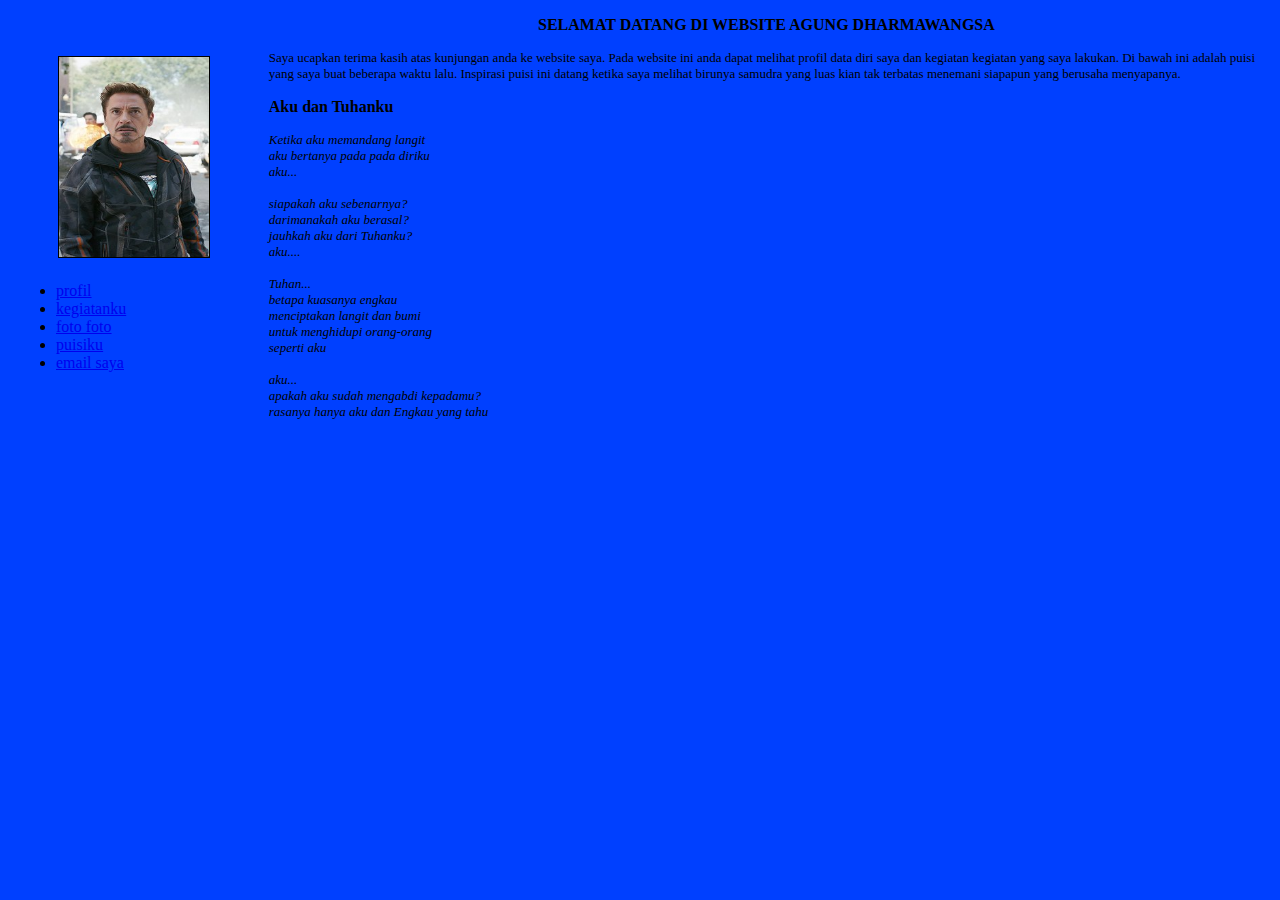
<file: tugas5/index.html>
<html>
	<head>
		<title>Agung Dharmawangsa Personal Website</title>
	</head>
	<body bgcolor="#0040ff">
		<table border="0" style="border-collapse: collapse" width="100%" cellpadding="8"bordercolor="black">
			<tr>
				<td width="20%">
					<!-- ini tabel foto -->
					<table border="0" style="border-collapse: collapse" width="100%"cellpadding="8" bordercolor="black">
						<tr> 
							<td align="center"><img border="1" height="200 " width="150" src="gambar/agung.jpg"></td>
						</tr>
					</table>
					<p></p> <!-- untuk memberi jarak -->
					<!-- ini tabel menu -->
					<table border="0" style="border-collapse: collapse" width="100%"cellpadding="8" bordercolor="black">
						<tr>
							<ul>
								<li><a href="profil.html">profil</a></li>
								<li><a href="kegiatan.html">kegiatanku</a></li>
								<li><a href="foto.html">foto foto</a></li>
								<li><a href="puisi.html">puisiku</a></li>
								<li><a href="mailto : dharmaagung56@gmail.com">email saya</a></li>
							</ul>
						</tr>
					</table>
				</td>
				<!-- ini untuk kolom 2 tabel utama -->
				<td valign="top"><p align="center"><b>SELAMAT DATANG DI WEBSITE AGUNG DHARMAWANGSA</b></p>
					<p>
						<font size="2">Saya ucapkan terima kasih atas kunjungan anda ke website saya. Pada website ini anda dapat melihat profil data diri saya dan kegiatan kegiatan yang saya lakukan. Di bawah ini adalah puisi yang saya buat beberapa waktu lalu. Inspirasi puisi ini datang ketika saya melihat birunya samudra yang luas kian tak terbatas menemani siapapun yang berusaha menyapanya.</font>
					</p>
					<p><b>Aku dan Tuhanku</b></p>
					<p>
						<font size="2">
							<i>Ketika aku memandang langit<br>
							aku bertanya pada pada diriku<br>
							aku...<br>
							<br>
							siapakah aku sebenarnya?<br>
							darimanakah aku berasal?<br>
							jauhkah aku dari Tuhanku?<br>
							aku....<br>
							<br>
							Tuhan...<br>
							betapa kuasanya engkau<br>
							menciptakan langit dan bumi<br>
							untuk menghidupi orang-orang<br>
							seperti aku<br>
							<br>
							aku...<br>
							apakah aku sudah mengabdi kepadamu?<br>
							rasanya hanya aku dan Engkau yang tahu<br>
							</i>
						</font>
					</p>
				</td>
			</tr>
		</table>
	</body>
</file>
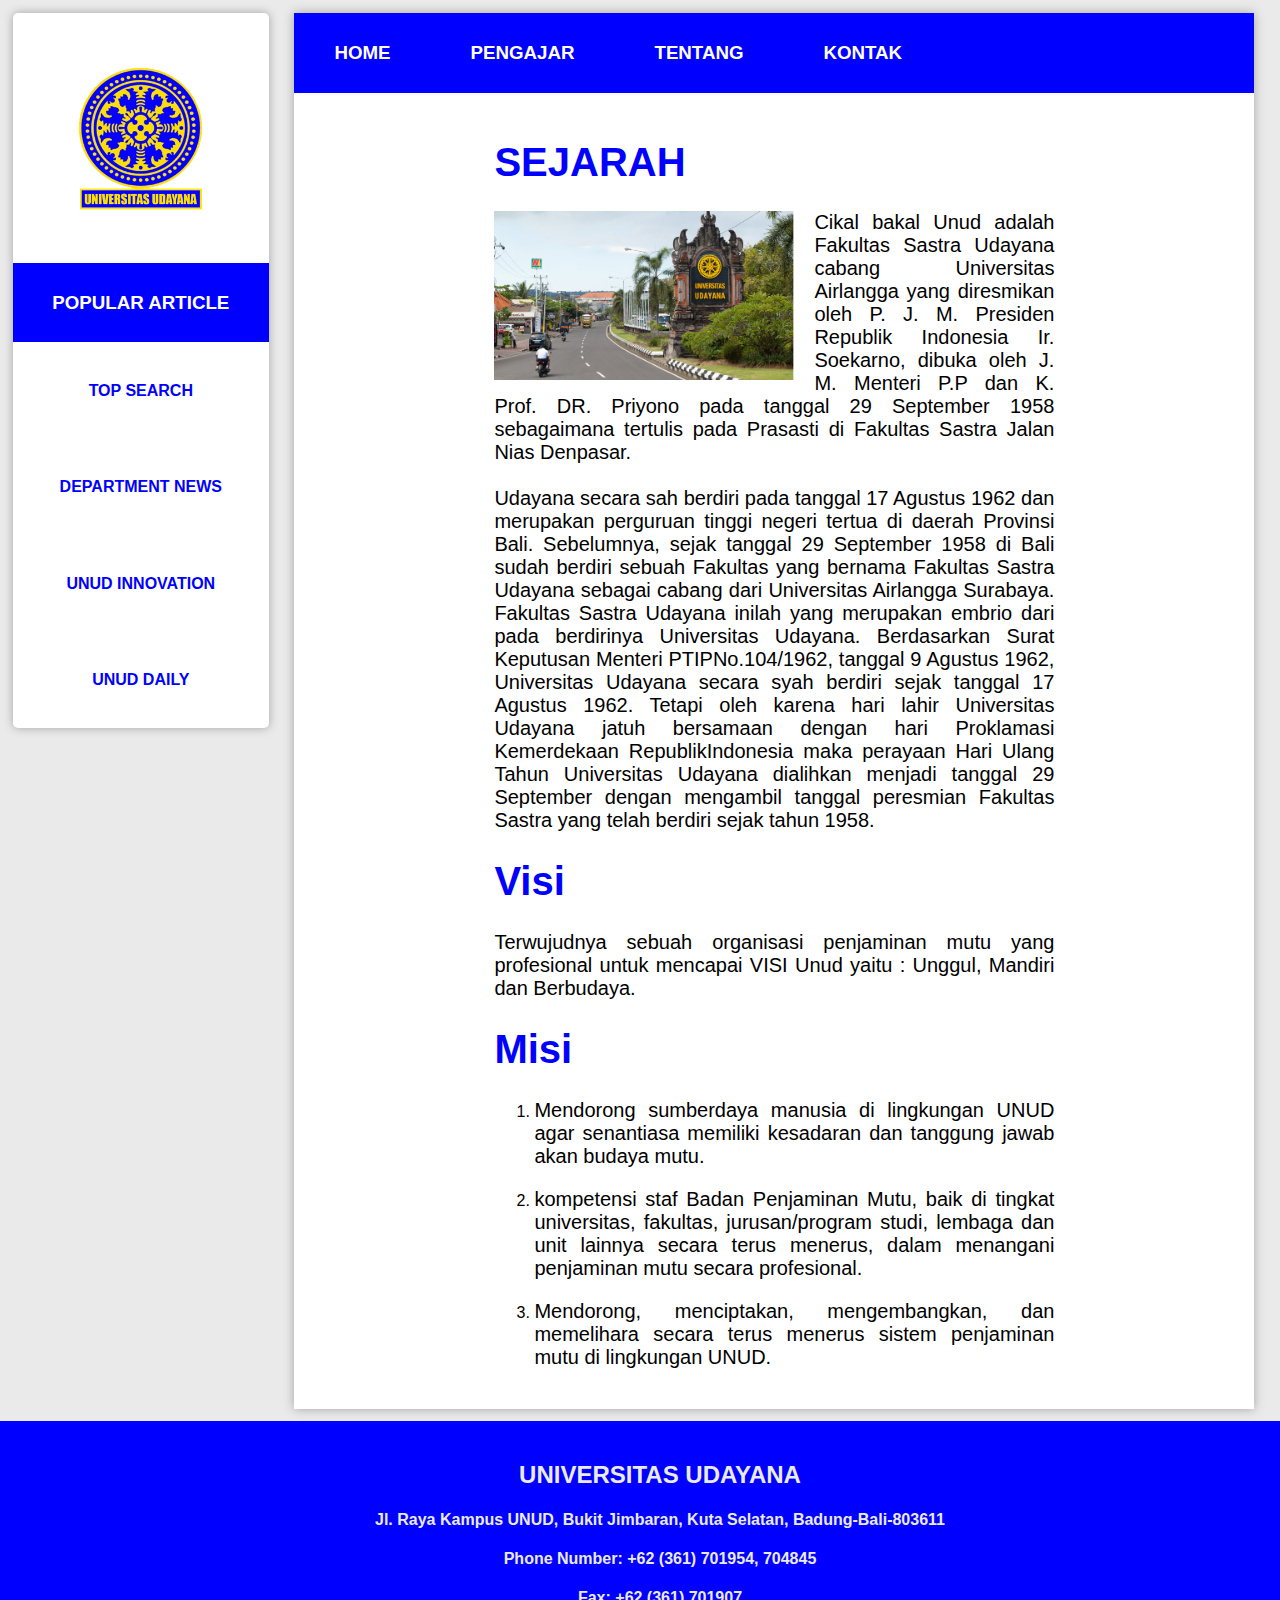
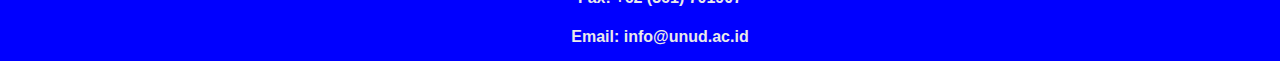
<file: tugas 6/about.html>
<!DOCTYPE html>
<html lang="en">

<head>
    <meta charset="UTF-8" />
    <meta name="viewport" content="width=device-width, initial-scale=1.0" />
    <meta http-equiv="X-UA-Compatible" content="ie=edge" />
    <title>Sistem Informasi Universitas Udayana</title>
    <link rel="stylesheet" href="style.css" />
</head>

<body>
    <div class="left-panel">
        <section class="logo">
            <img class="logounud" src="./picture/unud.png" alt="Logo.png" height="150px" />
        </section>
    <section class="sub-panel">
      <h3>POPULAR ARTICLE</h3>
    </section>
    <section class="sub-panel-1">
      <a href="#" style="text-decoration: none;">
        <h4>TOP SEARCH</h4>
      </a>
    </section>
    <section class="sub-panel-1">
      <a href="#" style="text-decoration: none;">
        <h4>DEPARTMENT NEWS</h4>
      </a>
    </section>
    <section class="sub-panel-1">
      <a href="#" style="text-decoration: none;">
        <h4>UNUD INNOVATION</h4>
      </a>
    </section>
    <section class="sub-panel-1">
      <a href="#" style="text-decoration: none;">
        <h4>UNUD DAILY</h4>
      </a>
    </section>
    </div>
    <div class="right-panel">

         <section class="navbar">
      <ul>
        <li>
          <a href="index.html" style="text-decoration: none;">
            <h3>HOME</h3>
          </a>
        </li>
        <li>
          <a href="pengajar.html" style="text-decoration: none;">
            <h3>PENGAJAR</h3>
          </a>
        </li>
        <li>
          <a href="about.html" style="text-decoration: none;">
            <h3>TENTANG</h3>
          </a>
        </li>
        <li>
          <a href="kontak.html" style="text-decoration: none;">
            <h3>KONTAK</h3>
          </a>
        </li>
      </ul>
    </section>

        <section class="deskripsi">
            <h1>SEJARAH</h1>
            <img style="width: 300px; float: left; margin-right: 20px;" src="./picture/udayana.png" alt="Unudimage">
            <p>Cikal bakal Unud adalah Fakultas Sastra Udayana cabang Universitas Airlangga yang diresmikan oleh P. J.
                M.
                Presiden Republik Indonesia Ir. Soekarno, dibuka oleh J. M. Menteri P.P dan K. Prof. DR. Priyono pada
                tanggal 29
                September 1958 sebagaimana tertulis pada Prasasti di Fakultas Sastra Jalan Nias Denpasar.
                <br><br> Udayana secara sah berdiri pada tanggal 17 Agustus 1962 dan merupakan perguruan tinggi negeri
                tertua
                di daerah Provinsi Bali. Sebelumnya, sejak tanggal 29 September 1958 di Bali sudah berdiri sebuah
                Fakultas yang
                bernama Fakultas Sastra Udayana sebagai cabang dari Universitas Airlangga Surabaya. Fakultas Sastra
                Udayana
                inilah yang merupakan embrio dari pada berdirinya Universitas Udayana. Berdasarkan Surat Keputusan
                Menteri
                PTIPNo.104/1962, tanggal 9 Agustus 1962, Universitas Udayana secara syah berdiri sejak tanggal 17
                Agustus 1962.
                Tetapi oleh karena hari lahir Universitas Udayana jatuh bersamaan dengan hari Proklamasi Kemerdekaan
                RepublikIndonesia maka perayaan Hari Ulang Tahun Universitas Udayana dialihkan menjadi tanggal 29
                September
                dengan mengambil tanggal peresmian Fakultas Sastra yang telah berdiri sejak tahun 1958.
            </p>
            <h1>Visi</h1>
            <p>Terwujudnya sebuah organisasi penjaminan mutu yang profesional untuk mencapai VISI
                Unud yaitu : Unggul, Mandiri
                dan Berbudaya.
            </p>
            <h1>Misi</h1>
            <ol>
                <li>
                    <p>Mendorong sumberdaya manusia di lingkungan UNUD agar senantiasa memiliki kesadaran dan tanggung
                        jawab akan
                        budaya mutu.</p>
                </li>
                <li>
                    <p>kompetensi staf Badan Penjaminan Mutu, baik di tingkat universitas, fakultas, jurusan/program
                        studi, lembaga dan unit lainnya secara terus menerus, dalam menangani penjaminan mutu secara
                        profesional.
                    </p>
                </li>
                <li>
                    <p>Mendorong, menciptakan, mengembangkan, dan memelihara secara terus menerus sistem penjaminan mutu
                        di
                        lingkungan UNUD.</p>
                </li>
            </ol>
        </section>
    </div>
    <div class="footer">
        <h2>UNIVERSITAS UDAYANA</h1>
            <h4>Jl. Raya Kampus UNUD, Bukit Jimbaran, Kuta Selatan, Badung-Bali-803611</h4>
            <h4>Phone Number: +62 (361) 701954, 704845</h4>
            <h4>Fax: +62 (361) 701907</h4>
            <h4>Email: info@unud.ac.id</h4>
    </div>
</body>

</html>
</file>
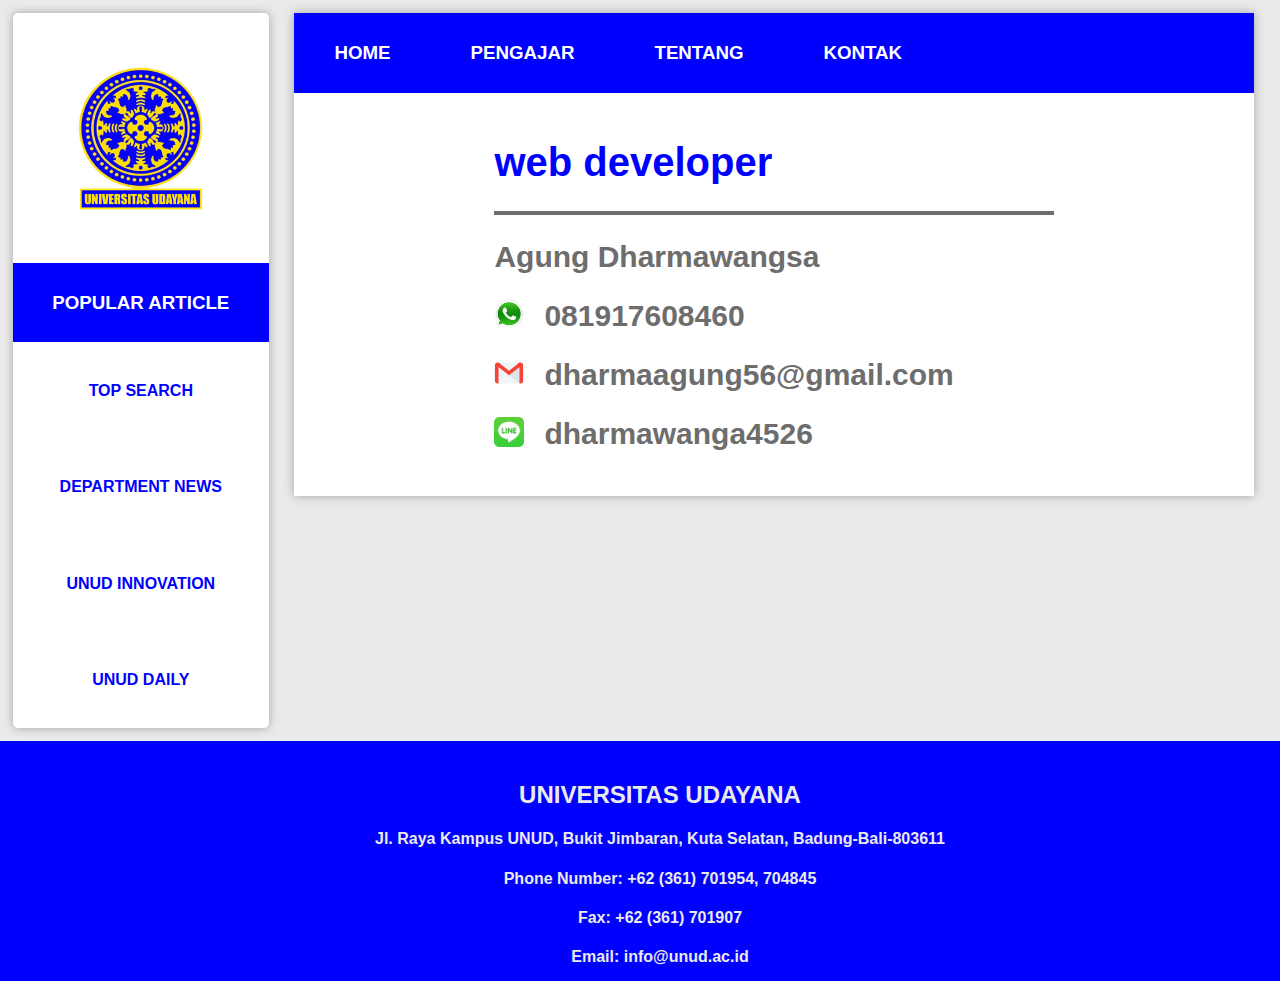
<file: tugas 6/kontak.html>
<!DOCTYPE html>
<html lang="en">

<head>
    <meta charset="UTF-8" />
    <meta name="viewport" content="width=device-width, initial-scale=1.0" />
    <meta http-equiv="X-UA-Compatible" content="ie=edge" />
    <title>Sistem Informasi Universitas Udayana</title>
    <link rel="stylesheet" href="style.css" />
</head>

<body>
    <div class="left-panel">
        <section class="logo">
            <img class="logounud" src="./picture/unud.png" alt="Logo.png" height="150px" />
        </section>
        <section class="sub-panel">
      <h3>POPULAR ARTICLE</h3>
    </section>
    <section class="sub-panel-1">
      <a href="#" style="text-decoration: none;">
        <h4>TOP SEARCH</h4>
      </a>
    </section>
    <section class="sub-panel-1">
      <a href="#" style="text-decoration: none;">
        <h4>DEPARTMENT NEWS</h4>
      </a>
    </section>
    <section class="sub-panel-1">
      <a href="#" style="text-decoration: none;">
        <h4>UNUD INNOVATION</h4>
      </a>
    </section>
    <section class="sub-panel-1">
      <a href="#" style="text-decoration: none;">
        <h4>UNUD DAILY</h4>
      </a>
    </section>
    </div>
    <div class="right-panel">

        <section class="navbar">
            <ul>
                <li>
                    <a href="index.html" style="text-decoration: none;">
                        <h3>HOME</h3>
                    </a>
                </li>
                <li>
                    <a href="pengajar.html" style="text-decoration: none;">
                        <h3>PENGAJAR</h3>
                    </a>
                </li>
                <li>
                    <a href="about.html" style="text-decoration: none;">
                        <h3>TENTANG</h3>
                    </a>
                </li>
                <li>
                    <a href="kontak.html" style="text-decoration: none;">
                        <h3>KONTAK</h3>
                    </a>
                </li>
            </ul>
        </section>

        <section class="deskripsi">
            <h1>web developer</h1>
            <div class="garis"></div>
            <h2>Agung Dharmawangsa</h2>
            <img style="width: 30px; float: left; margin-right: 20px;" src="./picture/wa.png" alt="#">
            <h2>081917608460</h2>
            <img style="width: 30px; float: left; margin-right: 20px;" src="./picture/gmail.png" alt="#">
            <h2>dharmaagung56@gmail.com</h2>
            <img style="width: 30px; float: left; margin-right: 20px;" src="./picture/line.png" alt="#">
            <h2>dharmawanga4526</h2>
        </section>
    </div>
    <div class="footer">
        <h2>UNIVERSITAS UDAYANA</h1>
            <h4>Jl. Raya Kampus UNUD, Bukit Jimbaran, Kuta Selatan, Badung-Bali-803611</h4>
            <h4>Phone Number: +62 (361) 701954, 704845</h4>
            <h4>Fax: +62 (361) 701907</h4>
            <h4>Email: info@unud.ac.id</h4>
    </div>
</body>

</html>
</file>
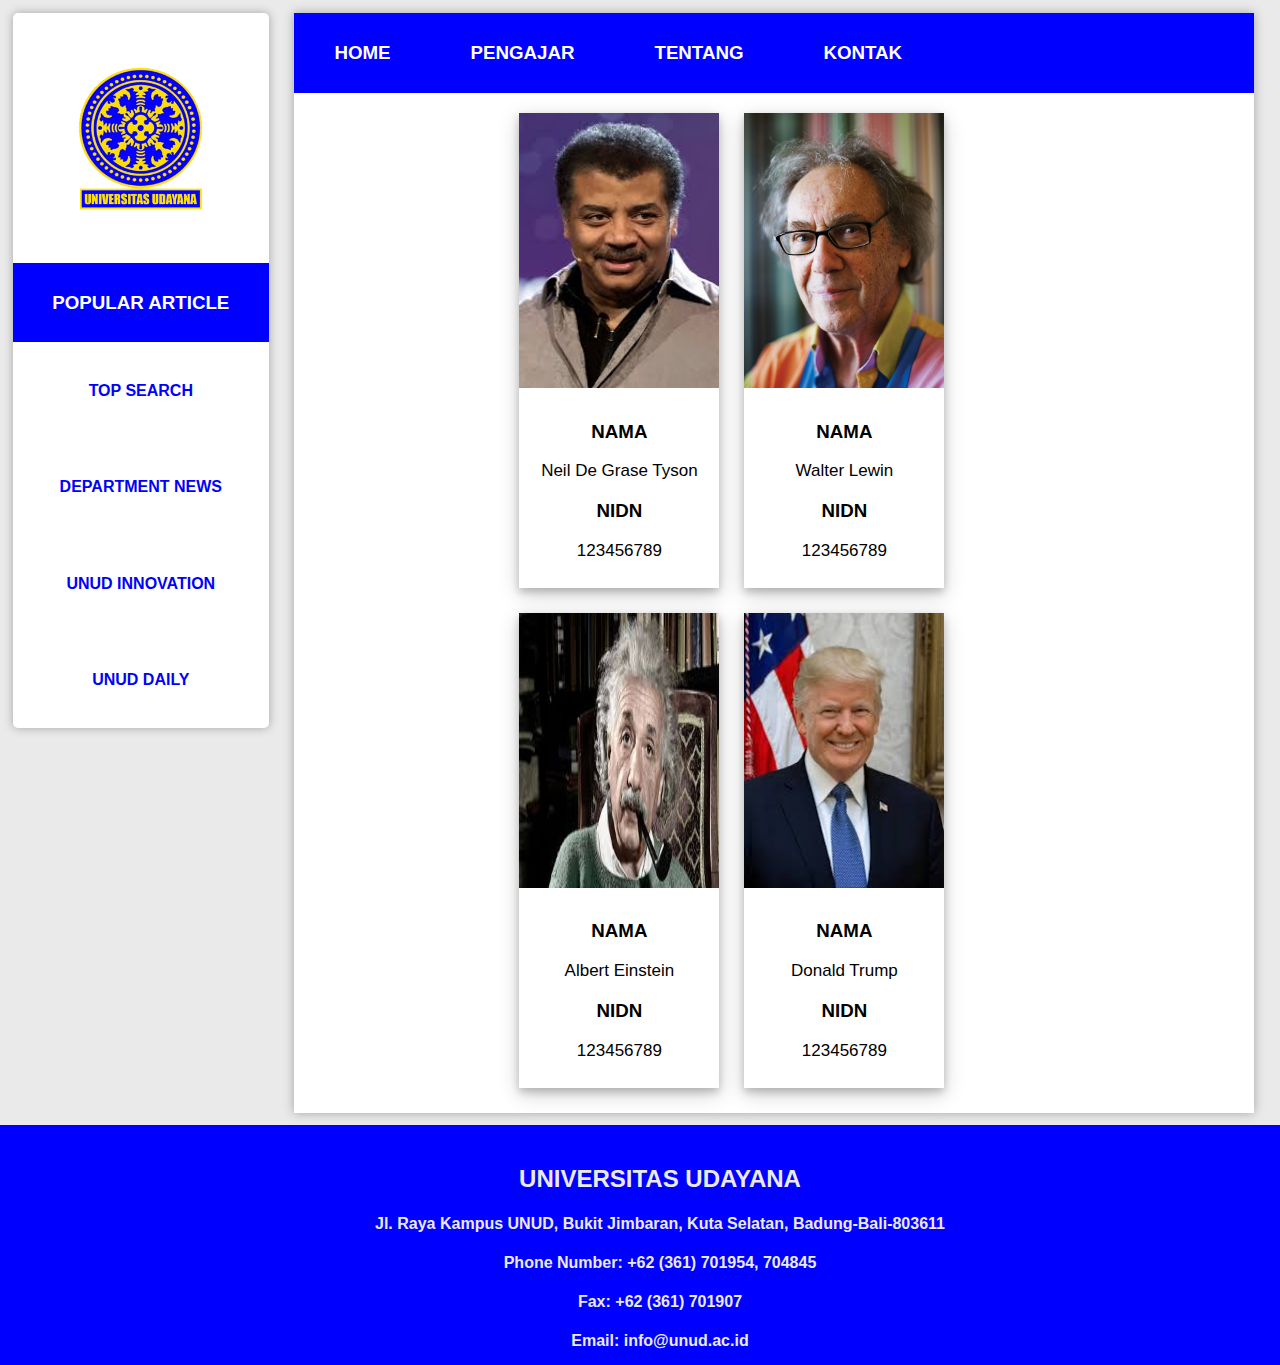
<file: tugas 6/pengajar.html>
<!DOCTYPE html>
<html lang="en">

<head>
    <meta charset="UTF-8" />
    <meta name="viewport" content="width=device-width, initial-scale=1.0" />
    <meta http-equiv="X-UA-Compatible" content="ie=edge" />
    <title>Sistem Informasi Universitas Udayana</title>
    <link rel="stylesheet" href="style.css" />
</head>

<body>
    <div class="left-panel">
        <section class="logo">
            <img class="logounud" src="./picture/unud.png" alt="unud.png" height="150px" />
        </section>
        <section class="sub-panel">
      <h3>POPULAR ARTICLE</h3>
    </section>
    <section class="sub-panel-1">
      <a href="#" style="text-decoration: none;">
        <h4>TOP SEARCH</h4>
      </a>
    </section>
    <section class="sub-panel-1">
      <a href="#" style="text-decoration: none;">
        <h4>DEPARTMENT NEWS</h4>
      </a>
    </section>
    <section class="sub-panel-1">
      <a href="#" style="text-decoration: none;">
        <h4>UNUD INNOVATION</h4>
      </a>
    </section>
    <section class="sub-panel-1">
      <a href="#" style="text-decoration: none;">
        <h4>UNUD DAILY</h4>
      </a>
    </section>
    </div>
    <div class="right-panel">

        <section class="navbar">
      <ul>
        <li>
          <a href="index.html" style="text-decoration: none;">
            <h3>HOME</h3>
          </a>
        </li>
        <li>
          <a href="pengajar.html" style="text-decoration: none;">
            <h3>PENGAJAR</h3>
          </a>
        </li>
        <li>
          <a href="about.html" style="text-decoration: none;">
            <h3>TENTANG</h3>
          </a>
        </li>
        <li>
          <a href="kontak.html" style="text-decoration: none;">
            <h3>KONTAK</h3>
          </a>
        </li>
      </ul>
    </section>

        <section class="deskripsi">
            <div class="polaroid">
                <img src="./picture/neil.png" alt="profil" width="200px" height="275px">
                <div class="container">
                    <h3>NAMA </h3>
                    <p style="font-size: 17px;">Neil De Grase Tyson</p>
                    <h3>NIDN</h3>
                    <p style="font-size: 17px;">123456789</p>
                </div>
            </div>
            <div class="polaroid">
                <img src="./picture/walter.png" alt="profil" width="200px" height="275px">
                <div class="container">
                    <h3>NAMA </h3>
                    <p style="font-size: 17px;">Walter Lewin</p>
                    <h3>NIDN</h3>
                    <p style="font-size: 17px;">123456789</p>
                </div>
            </div>
            <div class="polaroid">
                <img src="./picture/einstein.png" alt="profil1" width="200px" height="275px">
                <div class="container">
                    <h3>NAMA </h3>
                    <p style="font-size: 17px;">Albert Einstein</p>
                    <h3>NIDN</h3>
                    <p style="font-size: 17px;">123456789</p>
                </div>
            </div>
            <div class="polaroid">
                <img src="./picture/donald.png" alt="profil1" width="200px" height="275px">
                <div class="container">
                    <h3>NAMA </h3>
                    <p style="font-size: 17px;">Donald Trump</p>
                    <h3>NIDN</h3>
                    <p style="font-size: 17px;">123456789</p>
                </div>
            </div>
        </section>
    </div>
    <div class="footer">
        <h2>UNIVERSITAS UDAYANA</h1>
            <h4>Jl. Raya Kampus UNUD, Bukit Jimbaran, Kuta Selatan, Badung-Bali-803611</h4>
            <h4>Phone Number: +62 (361) 701954, 704845</h4>
            <h4>Fax: +62 (361) 701907</h4>
            <h4>Email: info@unud.ac.id</h4>
    </div>
</body>

</html>
</file>
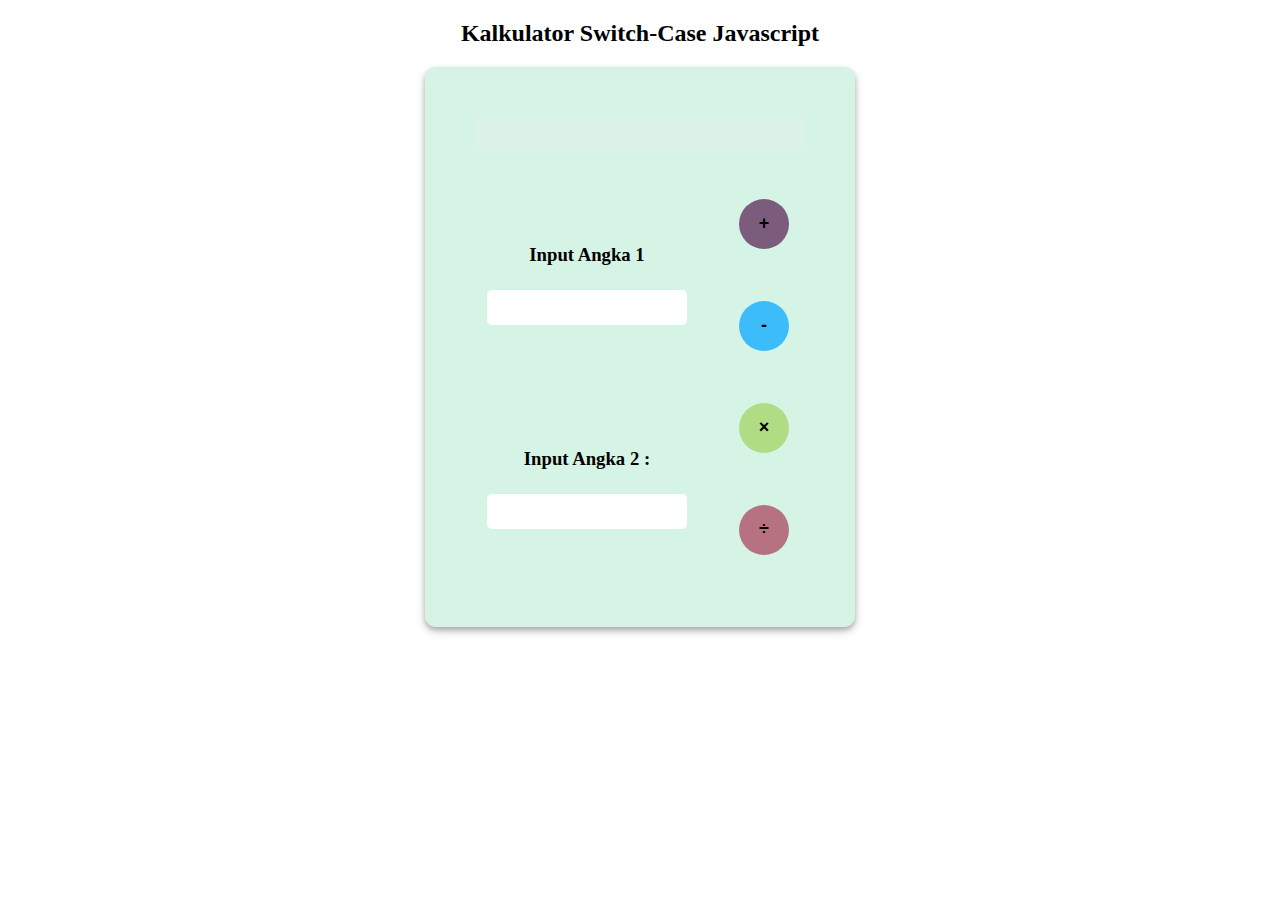
<file: tugas 7/modul7_1708561045.html>
<!DOCTYPE html>
<html>
	<head>
	<meta charset="utf-8">
	<title>Kalkulator Switch-Case Javascript</title>

	<style>
		body {
			font-family: "Times New Roman", Times, serif;
		}

		#calculator{
			width: 330px;
			height: 460px;
			background-color: #d5f4e6;
			border-radius: 11px;
			margin: auto;
			padding: 50px;
			box-shadow: 0 3px 5px 0 rgba(0, 0, 0, 0.2), 0 4px 10px 0 rgba(0, 0, 0, 0.19);
		}

		#isi {
			margin-top: 20px;
		}

		#hasil {
			width: 320px;
			height: 25px;
			padding: 5px;
			font-size: 18px;
			border-radius: 5px;
			border: 0;
		}

		.operator {
			height: 15px;
            width: 190px;
            font-size: 15px;
            font-weight: bold;
            border-radius: 5px;
            border: 0px solid #636e72;
            background-color: #fff;
            padding: 10px 5px 10px 5px;
            margin-top: 5px;
		}

		.tombol{
			width: 50px;
			height: 50px;
			margin: 15px;
			float: left;
			border-radius: 50%;
			border-width: 0;
			font-weight: bold;
			font-size: 18px;
			margin-left: 30px;
		}
		
		#tombol1{
			background-color: #7B5C7D;
		}
		
		#tombol2{
			background-color: #3DBCFB;
		}
		
		#tombol3{
			background-color: #B0DC84;
		}
		
		#tombol4{
			background-color: #B67280;
		}
		
		#judul{
			text-align: center;
		}
	</style>
		
	</head>

	<body>
		<h2 id="judul">Kalkulator Switch-Case Javascript</h2>
		<div id="calculator">
			<input type="text" id="hasil" disabled="true"></td>
			<table id="isi" border="0px" cellpadding="10">
				<tr>
					<td rowspan="2">
						<h3 align="center">Input Angka 1</h3><input type="number" class="operator" id="textangka1">
					</td>
					<td>
						<button class="tombol" id="tombol1" onclick="proses(1)">+</button><br>			
					</td>
				</tr>
				<tr>
					<td>
						<button class="tombol" id="tombol2" onclick="proses(2)">-</button><br>
					</td>
				</tr>
				<tr>
					<td rowspan="2">
						<h3 align="center">Input Angka 2 :</h3><input type="number" class="operator" id="textangka2">
					</td>
					<td>
						<button class="tombol" id="tombol3" onclick="proses(3)">×</button><br>
					</td>
				</tr>
				<tr>
					<td>
						<button class="tombol" id="tombol4" onclick="proses(4)">÷</button><br>
					</td>
				</tr>
			</table>
		</div>
		
		<script language="JavaScript" type="text/javascript">
		function proses (input)
		{
			//Variabel angka satu
			var angka1 = parseInt(document.getElementById("textangka1").value);

			//Variabel angka dua
			var angka2 = parseInt(document.getElementById("textangka2").value);
			
			if(isNaN(angka1) || isNaN(angka2))
			{
				alert("form tidak boleh null!")
			}
			else
			{
				//Variabel untuk total angka satu dan angka dua
				var total;

				var operator=input;
				switch(operator)
				{
					//Operator +
					case 1:
						total = angka1+angka2;
						break;

					//Operator -
					case 2:
						total = angka1-angka2;
						document.getElementById("hasil").value = total;
						break;

					//Operator x
					case 3:
						total = angka1*angka2;
						document.getElementById("hasil").value = total;
						break;

					//Operator ÷
					case 4:
						total = angka1/angka2;
						break;
				}
					document.getElementById("hasil").value = total;
			}
		}
		</script>
	</body>
</html>
</file>
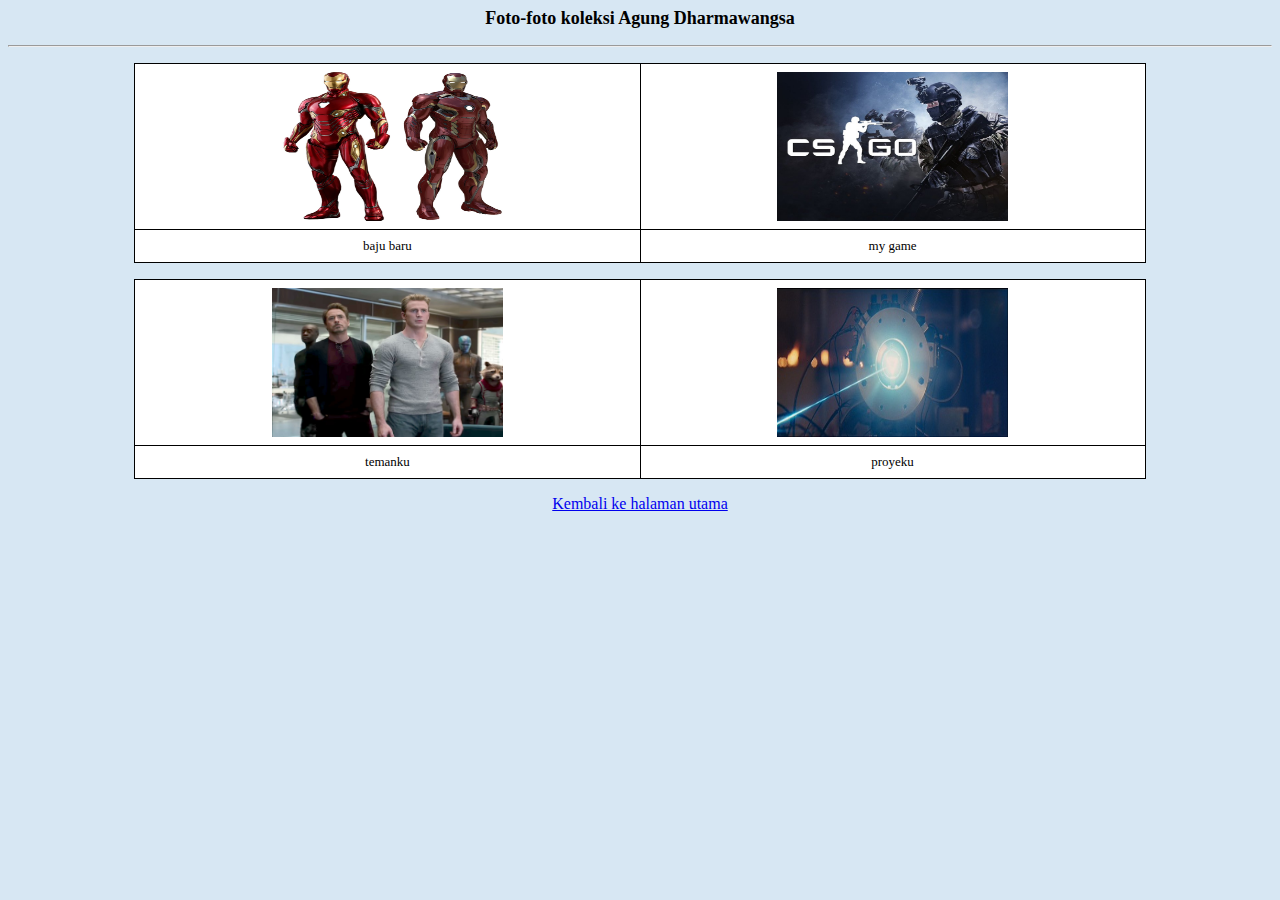
<file: tugas5/foto.html>
<html>
	<head>
		<title>Foto-Foto</title>
	</head>
	<body bgcolor="#D7E7F3">
		<font face="verdana">
		<p align="center"><font size="4"><b>Foto-foto koleksi Agung Dharmawangsa</b></font><hr></p>
			<center>
				<table border="1" style="border-collapse: collapse" width="80%" cellpadding="8"bordercolor="black" bgcolor="white">
					<tr>
						<td align="center"><img src="gambar/bajubaru.jpg" height="149" width="231"></td>
						<td align="center"><img src="gambar/mygame.jpg" height="149" width="231"></td>
					</tr>
					<tr>
						<td align="center"><font size="2">baju baru</font></td>
						<td align="center"><font size="2">my game</font></td>
				</table>
			<p></p>
				<table border="1" style="border-collapse: collapse" width="80%" cellpadding="8"bordercolor="black" bgcolor="white">
					<tr>
						<td align="center"><img src="gambar/bestfriend.jpg" height="149" width="231"></td>
						<td align="center"><img src="gambar/proyeku.jpg" height="149" width="231"></td>
					</tr>
					<tr>
						<td align="center"><font size="2">temanku</font></td>
						<td align="center"><font size="2">proyeku</font></td>
				</table>
			<p><a href="index.html">Kembali ke halaman utama</a></p>
			</center>
		</font>
	</body>
</html>
</file>
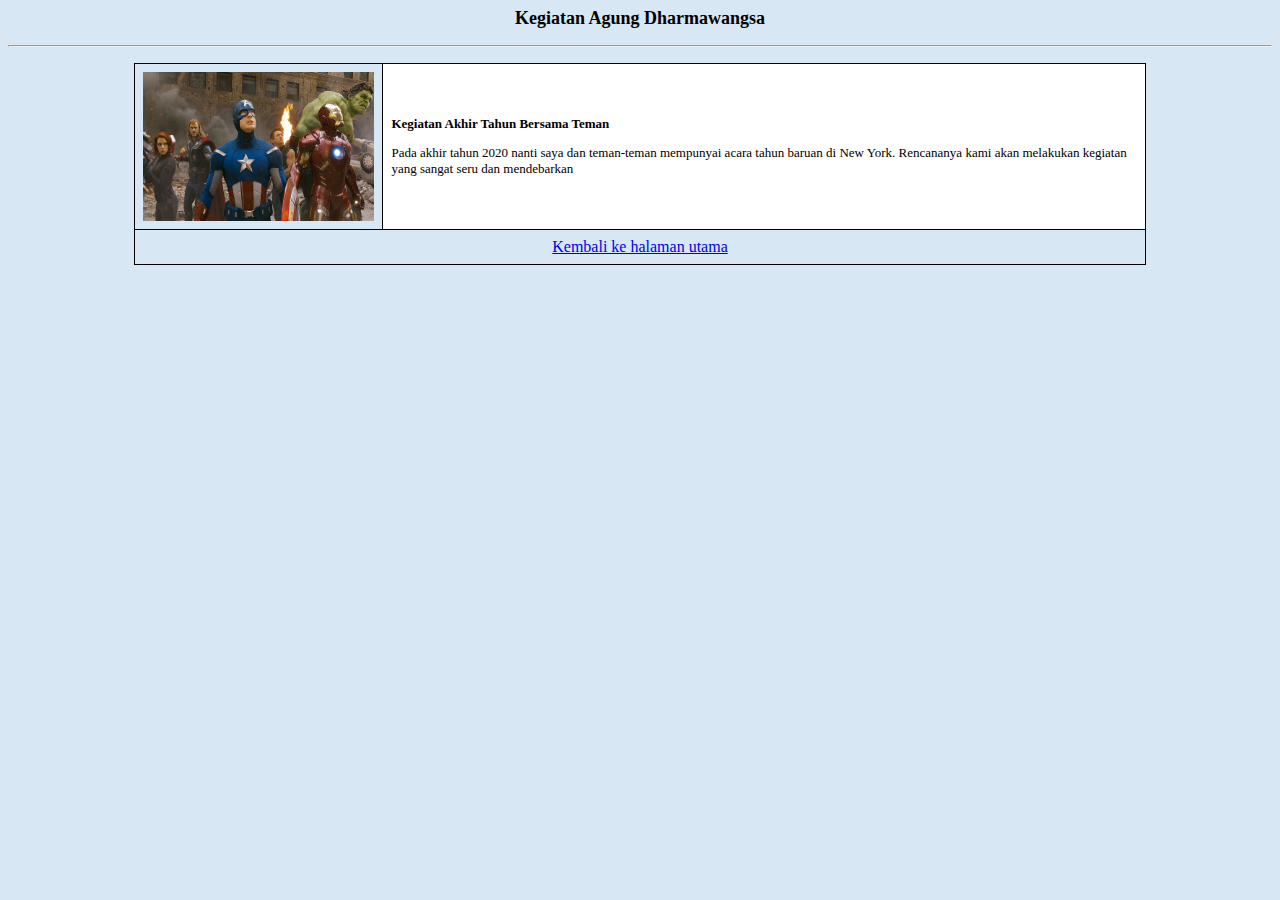
<file: tugas5/kegiatan.html>
<html>
	<head>
		<title>Kegiatan David Joko</title>
	</head>
	<body bgcolor="#D7E7F3">
		<font face="verdana">
		<p align="center"><font size="4"><b>Kegiatan Agung Dharmawangsa</b><hr></p>
		<center>
		<table border="1" style="border-collapse: collapse" cellpadding="8"bordercolor="black" width="80%">
			<tr>
				<td><img src="gambar/kegiatanku.jpg" width="231" height="149"></td>
				<td bgcolor="white"><font size="2"><p><b>Kegiatan Akhir Tahun Bersama Teman</b></p>Pada akhir tahun 2020 nanti saya dan teman-teman mempunyai acara tahun baruan di New York. Rencananya kami akan melakukan kegiatan yang sangat seru dan mendebarkan</font></td>
			</tr>
			<tr>
				<td align="center" colspan="2"><a href="index.html">Kembali ke halaman utama</a></td>
			</tr>
		</table>
		</center>
		</font>
	</body>
</html>
</file>
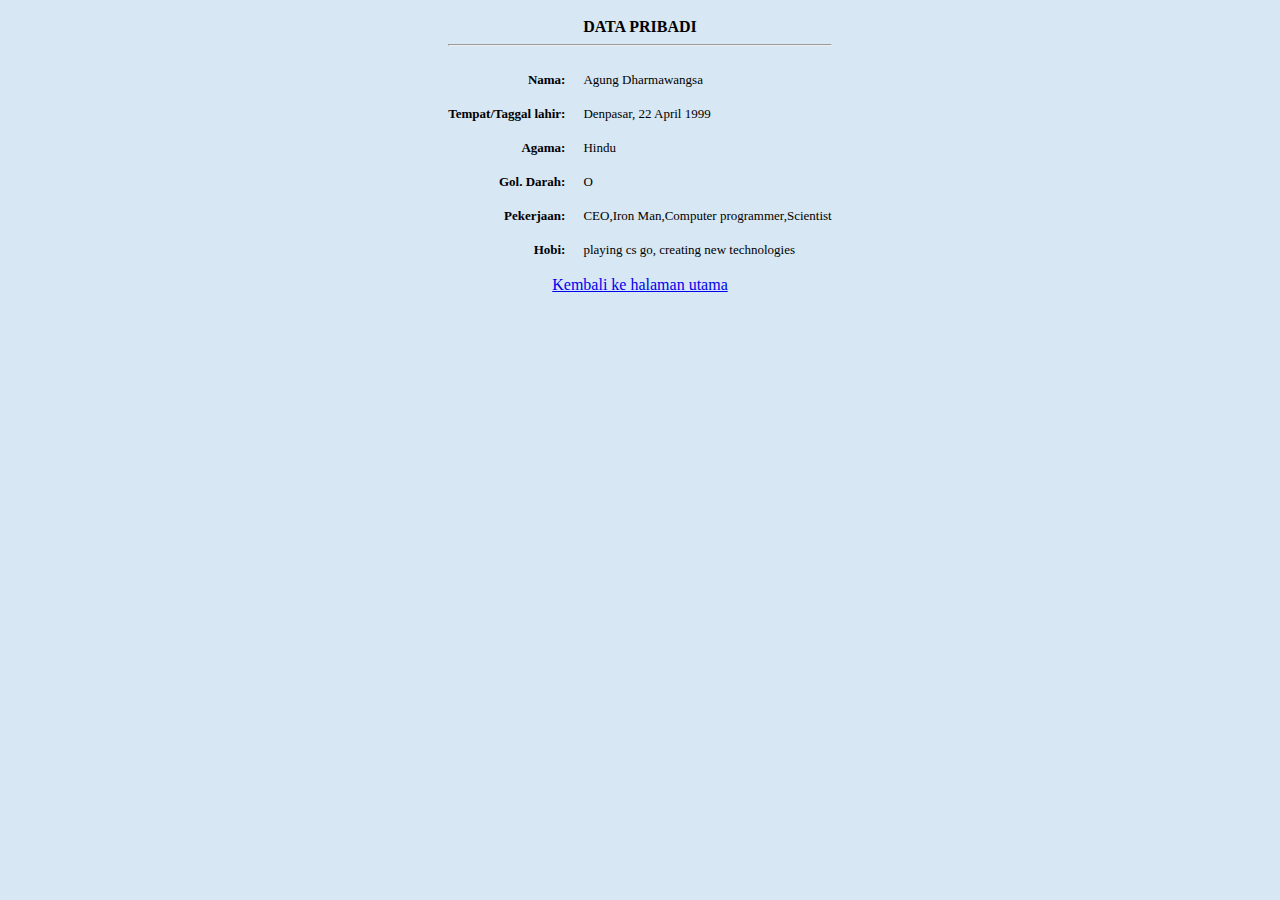
<file: tugas5/profil.html>
<html>
	<head>
		<title>Profil Agung Dharmawangsa</title>
	</head>
	<body bgcolor="#D7E7F3">
		<font face="verdana">
		<p align="center">
		<table border="0" cellpadding="8" bordercolor="black">
			<tr>
				<td colspan="2" align="center"><b>DATA PRIBADI</b><hr></td>
			</tr>
			<tr>
				<td align="right"><font size="2"><b>Nama: </b></td>
				<td><font size="2">Agung Dharmawangsa</td>
			</tr>
			<tr>
				<td align="right"><font size="2"><b>Tempat/Taggal lahir: </b></td>
				<td><font size="2">Denpasar, 22 April 1999</td>
			</tr>
			<tr>
				<td align="right"><font size="2"><b>Agama: </b></td>
				<td><font size="2">Hindu</td>
			</tr>
			<tr>
				<td align="right"><font size="2"><b>Gol. Darah: </b></td>
				<td><font size="2">O</b></td>
			</tr>
			<tr>
				<td align="right"><font size="2"><b>Pekerjaan: </b></td>
				<td><font size="2">CEO,Iron Man,Computer programmer,Scientist</td>
			</tr>
			<tr>
				<td align="right"><font size="2"><b>Hobi: </b></td>
				<td><font size="2">playing cs go, creating new technologies</td>
			</tr>
			<tr>
				<td colspan="2" align="center"><a href="index.html">Kembali ke halaman utama</a></td>
			</tr>
		</table>
		</font>
		</p>
	</body>
</html>
</file>
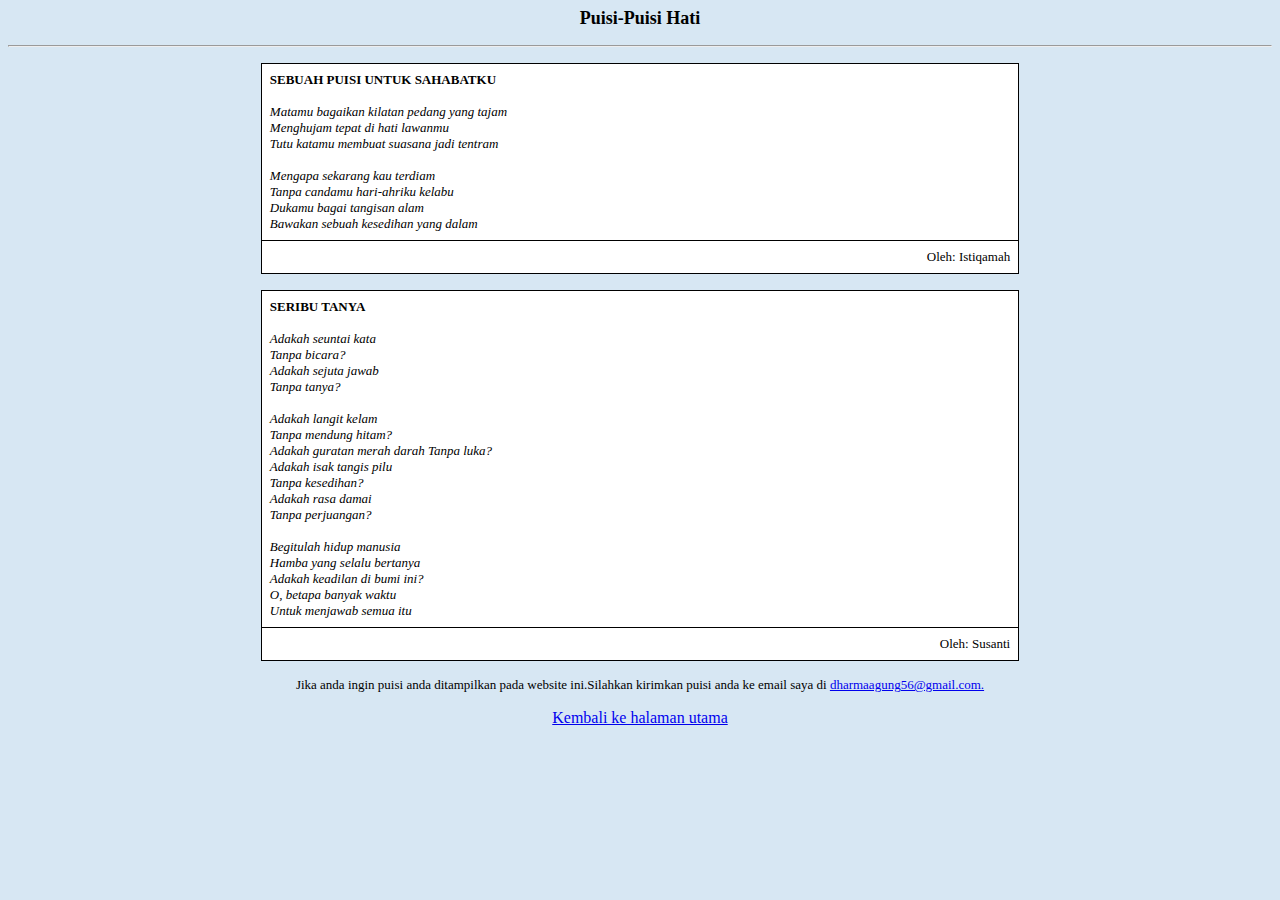
<file: tugas5/puisi.html>
<html>
	<head>
		<title>Puisi Teman-teman</title>
	</head>
	<body bgcolor="#D7E7F3">
		<font face="verdana">
		<p align="center"><font size="4"><b>Puisi-Puisi Hati</b><hr></font></p>
	<center>
	<table border="1" style="border-collapse: collapse" bgcolor="white"bordercolor="black" width="60%" cellpadding="8">
		<tr>
			<td>
				<p><font size="2"><b>SEBUAH PUISI UNTUK SAHABATKU</b></p>
				<i>Matamu bagaikan kilatan pedang yang tajam<br>
				Menghujam tepat di hati lawanmu<br>
				Tutu katamu membuat suasana jadi tentram<br>
				<br>
				Mengapa sekarang kau terdiam<br>
				Tanpa candamu hari-ahriku kelabu<br>
				Dukamu bagai tangisan alam<br>
				Bawakan sebuah kesedihan yang dalam
				</font>
			</td>
		</tr>
		<tr>
			<td align="right"><font size="2">Oleh: Istiqamah</font></td>
		</tr>
	</table>
	<p></p>
	<table border="1" style="border-collapse: collapse" bgcolor="white"bordercolor="black" width="60%" cellpadding="8">
	<tr>
		<td>
			<p><font size="2"><b>SERIBU TANYA</b></p>
			<i>Adakah seuntai kata<br>
			Tanpa bicara?<br>
			Adakah sejuta jawab<br>
			Tanpa tanya?<br>
			<br>
			Adakah langit kelam<br>
			Tanpa mendung hitam?<br>
			Adakah guratan merah darah
			Tanpa luka?<br>
			Adakah isak tangis pilu<br>
			Tanpa kesedihan?<br>
			Adakah rasa damai<br>
			Tanpa perjuangan?<br>
			<br>
			Begitulah hidup manusia<br>
			Hamba yang selalu bertanya<br>
			Adakah keadilan di bumi ini?<br>
			O, betapa banyak waktu<br>
			Untuk menjawab semua itu<br>
			</font>
		</td>
	</tr>
	<tr>
		<td align="right"><font size="2">Oleh: Susanti</font></td>
	</tr>
	</table>
		<p><font size="2">Jika anda ingin puisi anda ditampilkan pada website ini.Silahkan kirimkan puisi anda ke email saya di <a href="dharmaagung56@gmail.com">dharmaagung56@gmail.com.</font></p>
		<p><a href="index.html">Kembali ke halaman utama</a></p>
	</font>
	</body>
</html>
</file>
<file: tugas 6/style.css>
body {
  margin: 0;
  background-color: #eaeaea;
  font-family: sans-serif;
}

.footer{
  text-align: center;
  color: #eaeaea;
  clear: both;
  width: 100%;
  height: 200px;
  padding: 20px;
  background-color:rgb(0, 0, 255) ;
}

.left-panel {
  background-color: #ffff;
  margin: 1%;
  width: 20%;
  border-radius: 5px 5px 5px 5px;
  height: auto;
  float: left;
  box-shadow: 0px 0px 10px rgb(163, 163, 163);
}

.right-panel {
  background-color: #ffff;
  margin: 1%;
  width: 75%;
  height: auto;
  float: left;
  box-shadow: 0px 0px 10px rgb(163, 163, 163);
}

.logo {
  display: flex;
  align-content: center;
  margin-top: 50px;
  margin-bottom: 50px;
}

.logounud {
  margin-left: auto;
  margin-right: auto;
}

.sub-panel {
  text-align: center;
  color: #ffff;
  padding: 10px;
  background-color: rgb(0, 0, 255);
}

.sub-panel-1 a {
  text-align: center;
  padding: 3px;
  color:  rgb(0, 0, 255);;
}

.cover {
  clear: right;
  height: 400px;
  background-image: url(./picture/kampusunud.png);
  background-size: 100% auto;
}

.navbar {
  width: 100%;
  height: 80px;
  background-color:  rgb(0, 0, 255);
}

.navbar ul {
  list-style-type: none;
  margin: 0;
  padding: 0;
}

.navbar ul li {
  float: left;
}

li a {
  
  display: flex;
  color: white;
  text-align: center;
  padding: 10px 15px;
  margin: 0px 25px;
  text-decoration: none;
}

li a:hover {
  color:  #f0b101;
}

.deskripsi {
padding:20px 200px;
text-align: justify;
}

.deskripsi h1{
  font-size: 40px;
  color: rgb(0, 0, 255);
}
.deskripsi h2{
  font-size: 30px;
  color: rgb(109, 109, 109);
}

.deskripsi p{
  font-size: 20px;
}

.polaroid {
  float: left;
  margin-left:25px ;
  width: 200px;
  background-color: white;
  box-shadow: 0 4px 8px 0 rgba(0, 0, 0, 0.2), 0 6px 20px 0 rgba(0, 0, 0, 0.19);
  margin-bottom: 25px;
}

.container {
  text-align: center;
  padding: 10px 20px;
}

.garis {
  border-bottom: 4px solid rgb(109, 109, 109);
}
</file>
